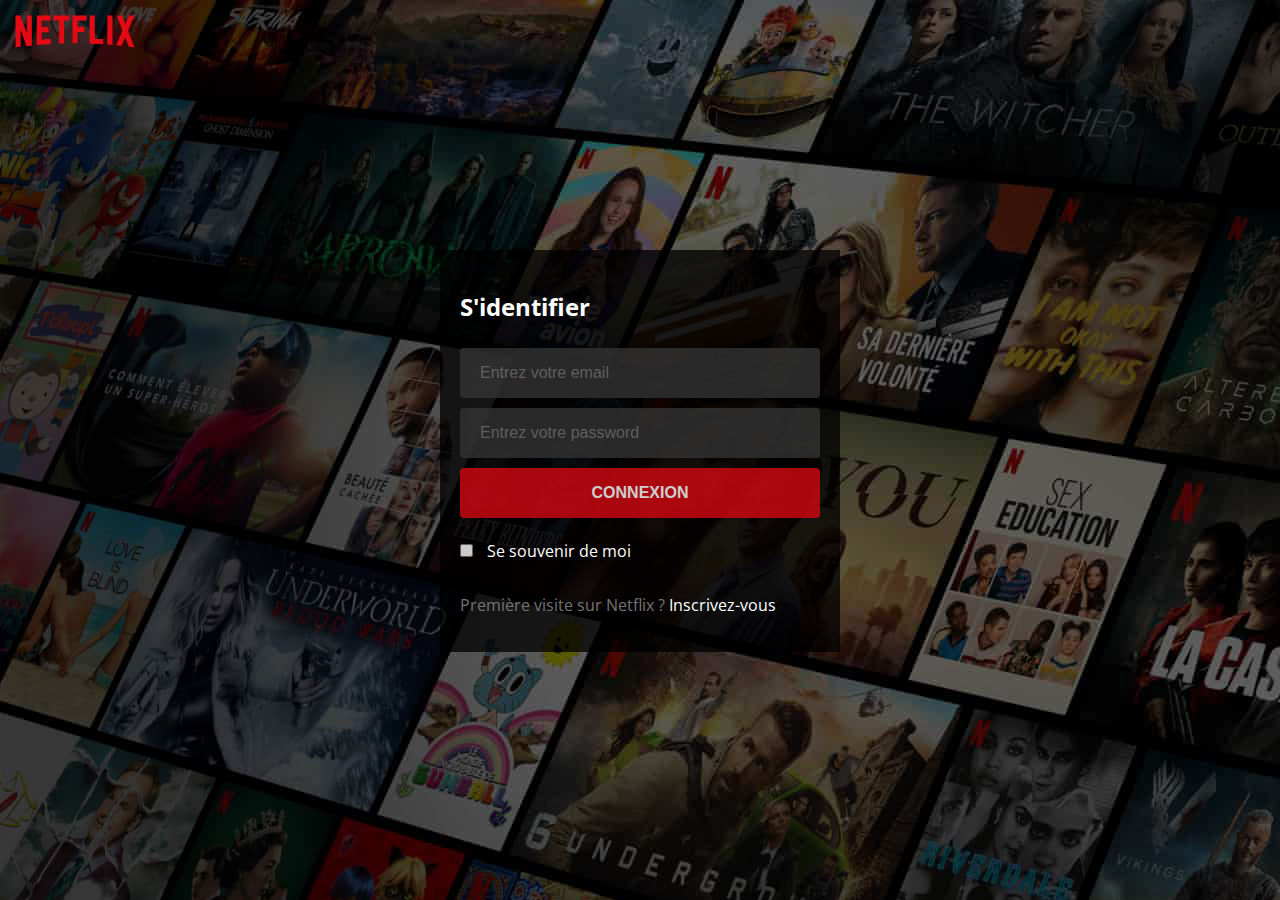
<file: netflix-p3/index.html>
<!DOCTYPE html>
<html lang="en">
<head>
    <meta charset="UTF-8">
    <meta name="viewport" content="width=device-width, initial-scale=1.0">
    <title>Document</title>
    <link href="https://fonts.googleapis.com/css2?family=Open+Sans:ital,wght@0,700;1,400&display=swap" rel="stylesheet">
    <link rel="stylesheet" href="css/style.css">
</head>
<body id="home">
    <nav>
        <img src="img/Netflix_Logo_RGB.png" alt="">
    </nav>
    <div class="content">
        <div class="row">
            <form action="profil.html">
                <h2>S'identifier</h2>
                <input type="email" placeholder="Entrez votre email">
                <input type="password" placeholder="Entrez votre password">
                <input type="submit" value="connexion">
                <p>
                    <input type="checkbox" id="save">
                    <label for="save">Se souvenir de moi</label>
                </p>
                <p>
                    Première visite sur Netflix ? <a href="#">Inscrivez-vous</a>
                </p>
            </form>
        </div>
    </div>
</body>
</html>
</file>
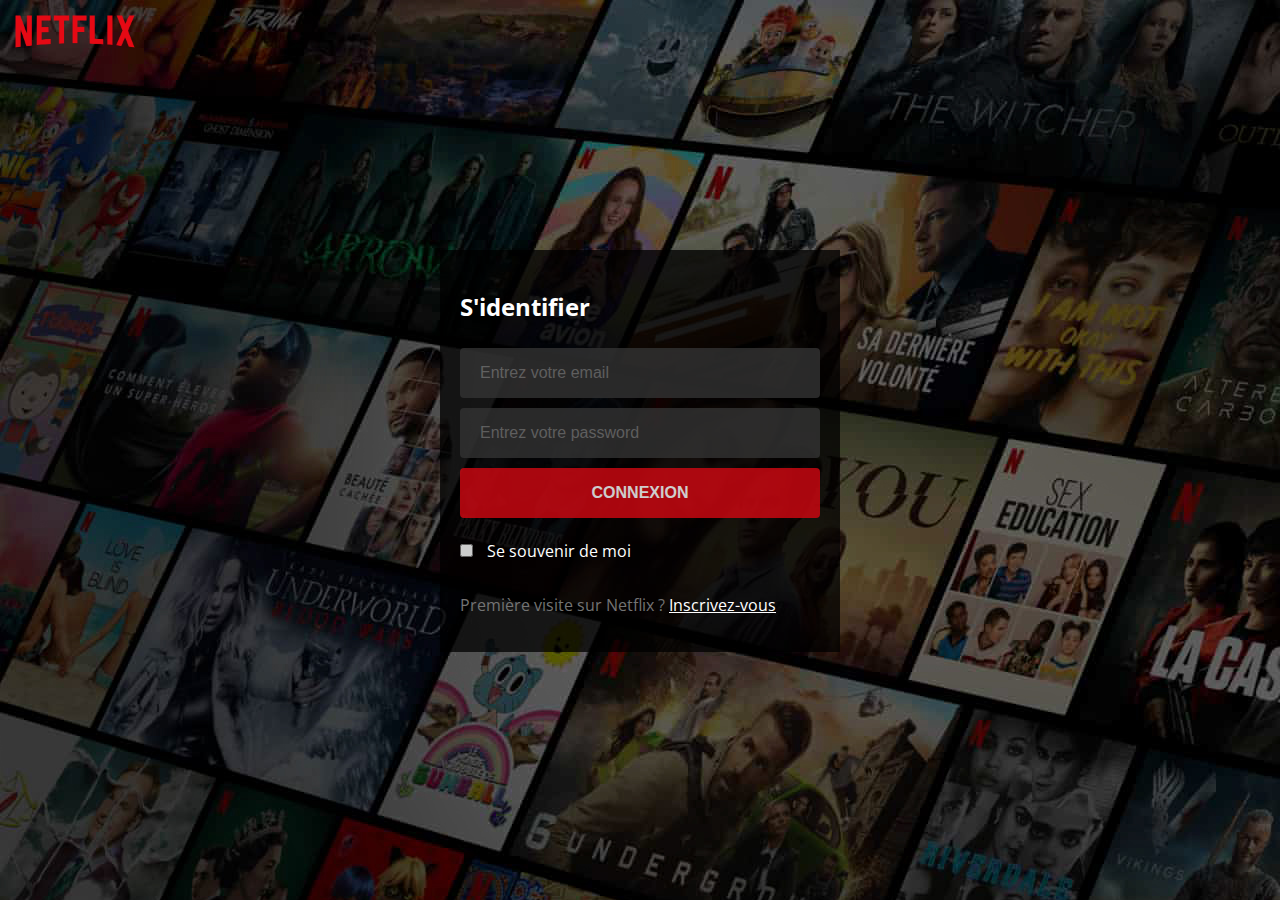
<file: netflix/index.html>
<!DOCTYPE html>
<html lang="en">
<head>
    <meta charset="UTF-8">
    <meta name="viewport" content="width=device-width, initial-scale=1.0">
    <title>Document</title>
    <link href="https://fonts.googleapis.com/css2?family=Open+Sans:ital,wght@0,700;1,400&display=swap" rel="stylesheet">
    <link rel="stylesheet" href="css/style.css">
</head>
<body>
    <nav>
        <img src="img/Netflix_Logo_RGB.png" alt="">
    </nav>
    <div class="content">
        <form action="">
            <h2>S'identifier</h2>
            <input type="email" placeholder="Entrez votre email">
            <input type="password" placeholder="Entrez votre password">
            <input type="submit" value="connexion">
            <p>
                <input type="checkbox" id="save">
                <label for="save">Se souvenir de moi</label>
            </p>
            <p>
                Première visite sur Netflix ? <a href="#">Inscrivez-vous</a>
            </p>
        </form>
    </div>
</body>
</html>
</file>
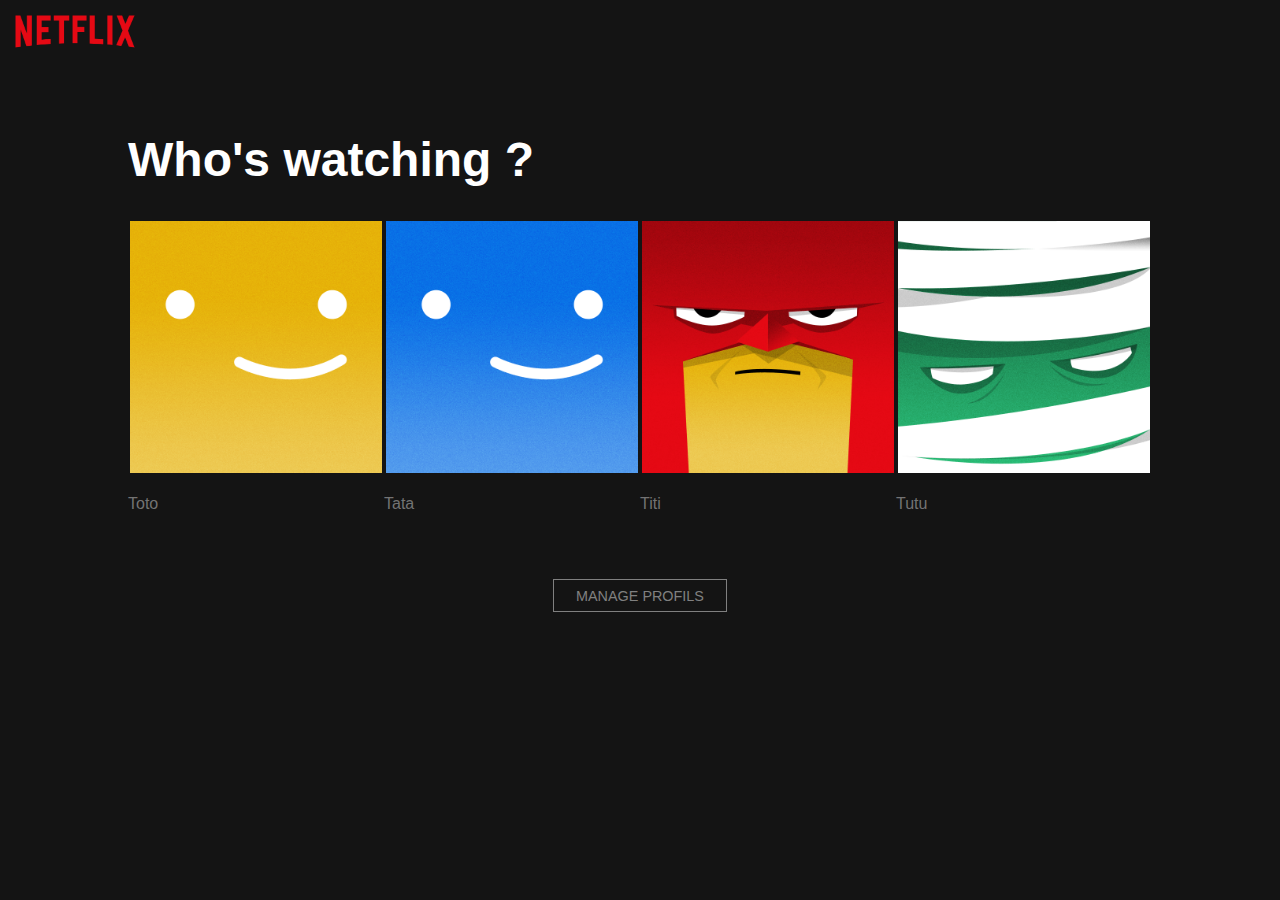
<file: profile.html>
<!DOCTYPE html>
<html lang="en">
<head>
    <meta charset="UTF-8">
    <meta http-equiv="X-UA-Compatible" content="IE=edge">
    <meta name="viewport" content="width=device-width, initial-scale=1.0">
    <title>Accounts</title>
    <link rel="stylesheet" href="style1.css">

</head>
<body id="profil-page">
    <nav>
        <img src="ressources/img/Netflix_Logo_RGB.png" alt="">
    </nav>
    <section class="content">
            <h1>Who's watching ?</h1>
            <div class="row space-between">
                <div class="profil">
                    <a href="">
                        <img src="netflix-p3/img/avatars/avatar-1.png" alt="">
                        <p>Toto</p>
                    </a>
                </div>
                <div class="profil">
                    <a href="">
                        <img src="netflix-p3/img/avatars/avatar-2.png" alt="">
                        <p>Tata</p>
                    </a>
                </div>
                <div class="profil">
                    <a href="">
                        <img src="netflix-p3/img/avatars/avatar-3.png" alt="">
                        <p>Titi</p>
                    </a>
                </div>
                <div class="profil">
                    <a href="">
                        <img src="netflix-p3/img/avatars/avatar-4.png" alt="">
                        <p>Tutu</p>
                    </a>
                </div>
            </div>
            <div class="row">
                <a class="btn" href="">
                    Manage profils
                </a>  
                  
            </div>
    </section>
</body>
</html>
</file>
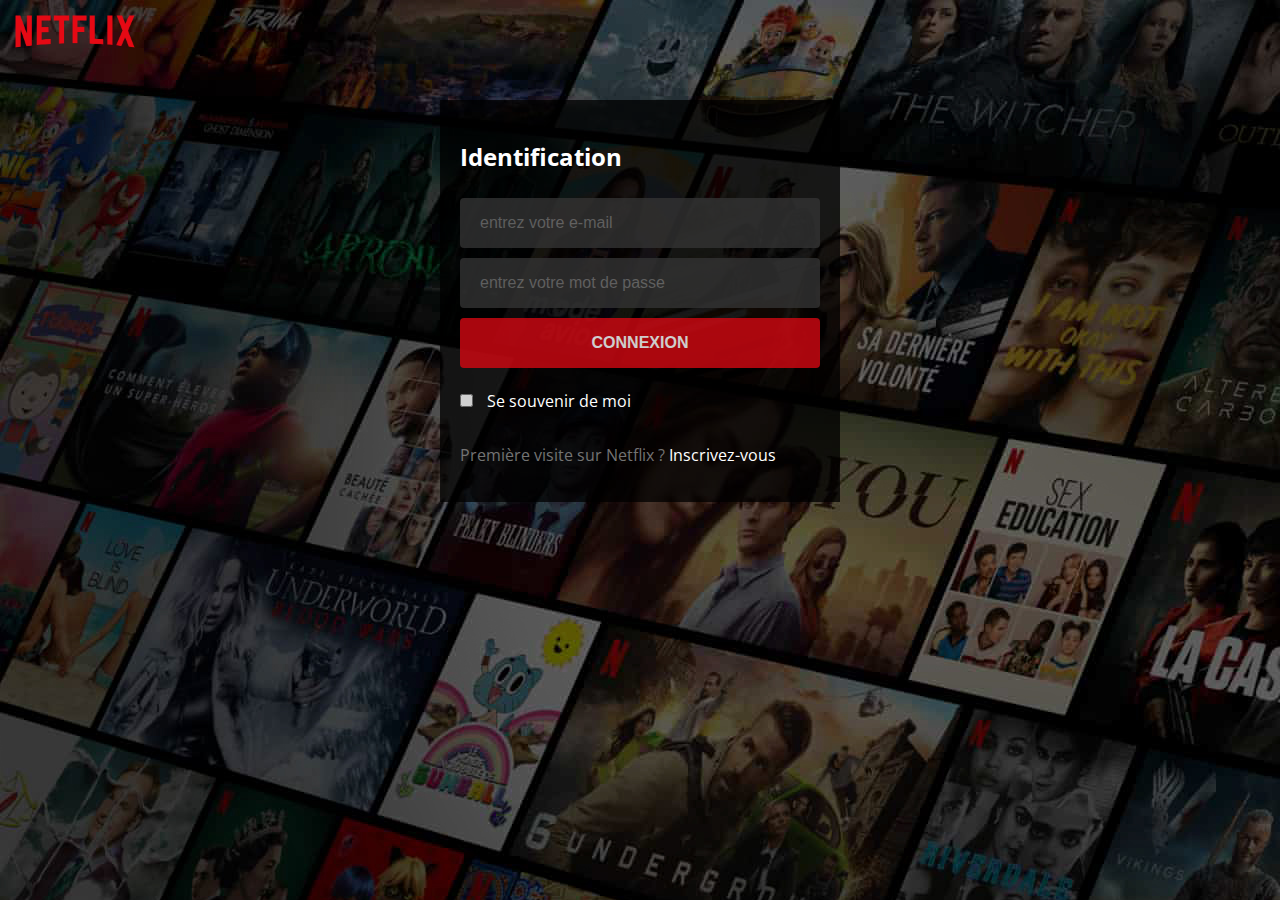
<file: test1.html>
<!DOCTYPE html>
<html>
    <head>
        <meta charset="utf-8">
        <meta name="viewport" content="width=device-width, initial-scale=1.0">
        <title>Ma page </title>
        <link href="https://fonts.googleapis.com/css2?family=Open+Sans:ital,wght@0,700;1,400&display=swap" rel="stylesheet">
        <link rel="preconnect" href="https://fonts.googleapis.com">
<link rel="preconnect" href="https://fonts.gstatic.com" crossorigin>
<link href="https://fonts.googleapis.com/css2?family=Open+Sans:wght@400;700&display=swap" rel="stylesheet">

        <link rel="stylesheet" href="style1.css">

    </head>
    <body id="home">
        <nav>
            <img src="ressources/img/Netflix_Logo_RGB.png" alt="">
        </nav>
        <div class="content">
            <div class="row">

                <form action="profile.html"> 
                    <h2>Identification</h2>
                    <input type="email" placeholder="entrez votre e-mail">
                    <input type="password" placeholder="entrez votre mot de passe">
                    <input type="submit" value="connexion">
                    <p>
                        <input type="checkbox" id="save">
                        <label for="save" >Se souvenir de moi</label>
                    </p>
                    <p>
                        Première visite sur Netflix ? <a href="#"> Inscrivez-vous</a>
                    </p>
                </form>

            </div>
            

        </div>
        
    </body>
</html>
</file>
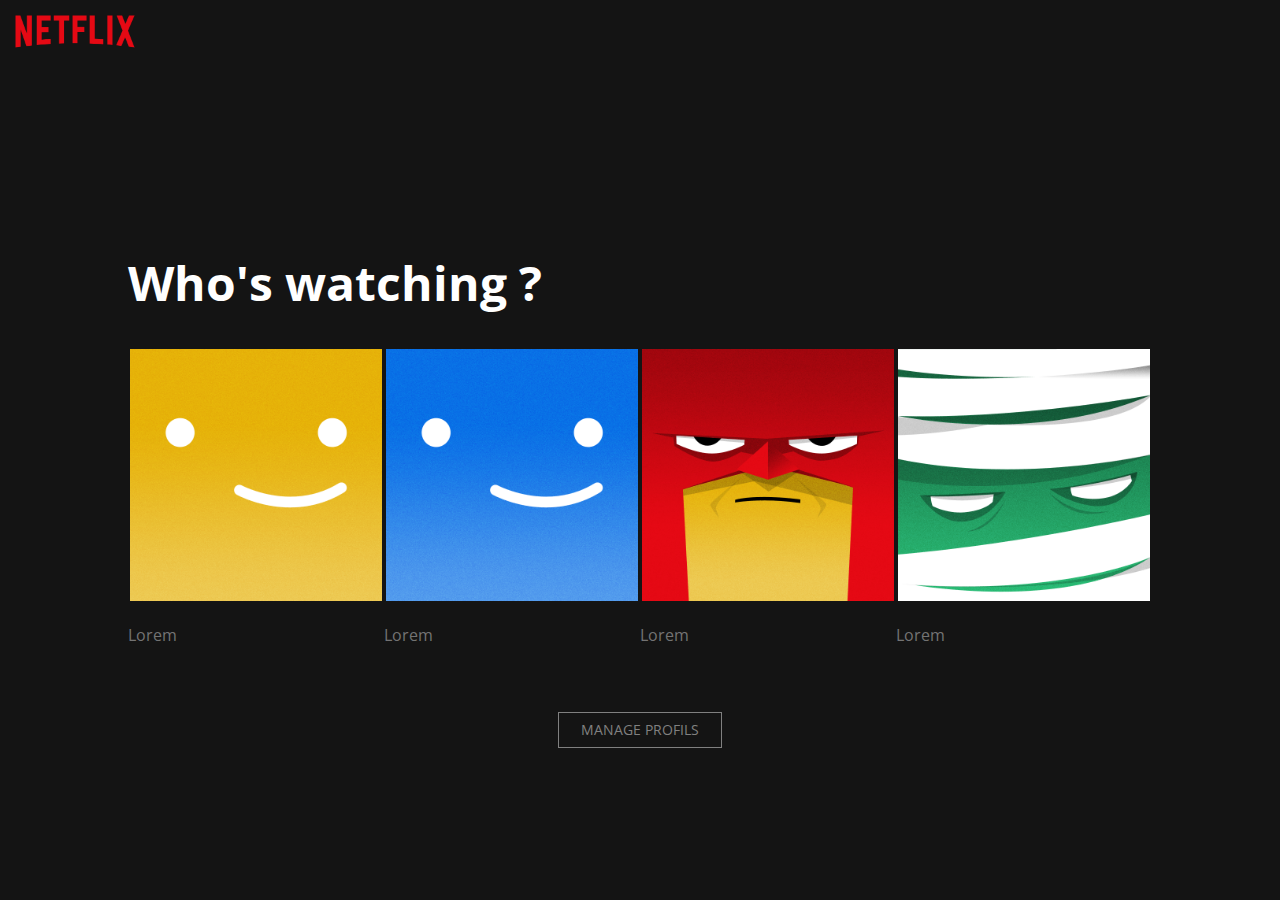
<file: netflix-p3/profil.html>
<!DOCTYPE html>
<html lang="en">
<head>
    <meta charset="UTF-8">
    <meta name="viewport" content="width=device-width, initial-scale=1.0">
    <title>Document</title>
    <link href="https://fonts.googleapis.com/css2?family=Open+Sans:ital,wght@0,700;1,400&display=swap" rel="stylesheet">
    <link rel="stylesheet" href="css/style.css">
</head>
<body id="profil-page">
    <nav>
        <img src="img/Netflix_Logo_RGB.png" alt="">
    </nav>
    <section class="content">
        <h1>Who's watching ?</h1>
        <div class="row space-between">
            <div class="profil">
                <a href="">
                    <img src="img/avatars/avatar-1.png" alt="">
                    <p>Lorem</p>
                </a>
            </div>
            <div class="profil">
                <a href="">
                    <img src="img/avatars/avatar-2.png" alt="">
                    <p>Lorem</p>
                </a>
            </div>
            <div class="profil">
                <a href="">
                    <img src="img/avatars/avatar-3.png" alt="">
                    <p>Lorem</p>
                </a>
            </div>
            <div class="profil">
                <a href="">
                    <img src="img/avatars/avatar-4.png" alt="">
                    <p>Lorem</p>
                </a>
            </div>
        </div>
        <div class="row">
            <a class="btn" href="">
                Manage Profils
            </a>
        </div>
    </section>
</body>
</html>
</file>
<file: netflix-p3/css/style.css>
*{
    box-sizing: border-box;
}
body{
    font-family: 'Open Sans', sans-serif;
    margin: 0;
}
#home{
    background-image: url("../img/background-black.jpg");
}
nav{
    background-color: transparent;
    height: 100px;
}
nav img{
    width: 150px;
}
form{
    background-color: rgba(0, 0, 0, .75);
    width: 400px;
    display: flex;
    flex-direction: column;
    padding: 20px;
    color: #fff;
}
input{
    padding: 16px 20px;
    margin: 5px 0;
    border: none;
    border-radius: 4px ;
    background-color: #333;
    font-size: 16px;
    color: #fff;
    -webkit-border-radius: 4px ;
    -moz-border-radius: 4px ;
    -ms-border-radius: 4px ;
    -o-border-radius: 4px ;
    opacity: .8;
    outline: none;
}
input[type=submit]{
    background-color: rgb(211, 8, 18);
    font-weight: 700;
    text-transform: uppercase;
}
input[type=submit]:hover{
    background-color: rgb(173, 7, 15);
    cursor: pointer;
}
input[type=email]:focus, 
input[type=password]:focus,
input[type=email]:hover, 
input[type=password]:hover
{
    opacity: 1;
    background-color: rgb(34, 34, 34);
}

label{
    color: #fff;
    margin-left: 10px;
}
p{
    color: #737373;
}
a{
    color: #fff;
}
.content{ 
    margin: 0 10%;
    margin-top: 150px;
}
.row{
    display: flex;
    justify-content: center;
}

#profil-page{
    background-color: #141414;
}
h1{
    color: #fff;
    font-size: 3em;
}
.profil img{
    border: 2px solid transparent;
    width: 100%;
}
.profil img,
.profil p
{ 
    transition: all .3s;
    -webkit-transition: all .3s;
    -moz-transition: all .3s;
    -ms-transition: all .3s;
    -o-transition: all .3s;
}
.profil:hover img{
    border: 2px solid #fff;
}
.profil:hover p{
    color: #fff;
}
a{
    text-decoration: none;
}
.btn{
    text-transform: uppercase;
    border: 1px solid #808080;
    padding: .5em 1.5em;
    color: #808080;
    margin-top: 50px;
    font-size: .9em;
    transition: .3s;
    -webkit-transition: .3s;
    -moz-transition: .3s;
    -ms-transition: .3s;
    -o-transition: .3s;
}
.btn:hover{
    border: 1px solid #fff;
    color: #fff;
}
.space-between{
    justify-content: space-between;
}
</file>
<file: netflix/css/style.css>
body{
    margin: 0;
    background-image: url("../img/background-black.jpg");
    font-family: 'Open Sans', sans-serif;
}
*{
    box-sizing: border-box;
}
nav{
    background-color: transparent;
    height: 100px;
}
nav img{
    width: 150px;
}
form{
    background-color: rgba(0, 0, 0, .75);
    width: 400px;
    display: flex;
    flex-direction: column;
    padding: 20px;
    color: #fff;
}
input{
    padding: 16px 20px;
    margin: 5px 0;
    border: none;
    border-radius: 4px ;
    background-color: #333;
    font-size: 16px;
    color: #fff;
    -webkit-border-radius: 4px ;
    -moz-border-radius: 4px ;
    -ms-border-radius: 4px ;
    -o-border-radius: 4px ;
    opacity: .8;
    outline: none;
}
input[type=submit]{
    background-color: rgb(211, 8, 18);
    font-weight: 700;
    text-transform: uppercase;
}
input[type=submit]:hover{
    background-color: rgb(173, 7, 15);
    cursor: pointer;
}
input[type=email]:focus, 
input[type=password]:focus,
input[type=email]:hover, 
input[type=password]:hover
{
    opacity: 1;
    background-color: rgb(34, 34, 34);
}

label{
    color: #fff;
    margin-left: 10px;
}
p{
    color: #737373;
}
a{
    color: #fff;
}
.content{
    display: flex;
    justify-content: center;
    margin-top: 150px;
}
</file>
<file: style1.css>
*{
    box-sizing: border-box;
}

body {
    margin: 0;
    font-family: 'Open Sans', sans-serif;
}

#home{
    background-image: url(/ressources/img/background-black.jpg);
}
nav{
    height: 100px;
    color: transparent;
}
nav img {
    width: 150px;
}
form{
    background-color: rgb(0, 0, 0, .75);
    width: 400px;
    display: flex;
    flex-direction: column;
    padding: 20px;
    color: white;
}
input  {
    padding: 16px 20px;
    margin: 5px 0;
    border: none;
    border-radius: 4px;
    background-color: #333;
    font-size: 16px;
    color: #fff;
    opacity: .8;
    outline: none;
    -webkit-border-radius: 4px;
    -moz-border-radius: 4px;
    -ms-border-radius: 4px;
    -o-border-radius: 4px;
}

input[type=submit]{
    background-color: rgb(211, 8, 18);
    font-weight: 700;
    text-transform: uppercase;
}
input[type=submit]:hover{
    background-color: rgb(173, 10, 18);
    cursor: pointer;
}
input[type=email]:focus,
 input[type=password]:focus,
 input[type=email]:hover,
 input[type=password]:hover{
    opacity: 1;
    background-color: rgb(22, 22, 22);
}
label {
    color: #fff;
    margin-left: 10px;
}
p{
    color: #737373;
}
a{
    color: #fff;
}
.content{
    
    margin-top: 150px;
    margin: 0 10%;
}
.row{
    display: flex;
    justify-content: center;
}
#profil-page{
    background-color: #141414;
}
h1{
    color: #fff;
    font-size: 3em;
}
.profil img{
    border: 2px solid transparent;
    width: 100%;
}
.profil img, 
.profil p{
    transition: all 0.3s;
    -webkit-transition: all 0.3s;
    -moz-transition: all 0.3s;
    -ms-transition: all 0.3s;
    -o-transition: all 0.3s;
}
.profil:hover img{
    border: 2px solid #fff;
}
.profil :hover p{
    color: #fff;
}
a{
    text-decoration: none ;
}
.btn{
    text-transform: uppercase;
    border: 1px solid #808080 ;
    padding: .5em 1.5em;
    color: #808080;
    margin-top: 50px;
    font-size: .9em;
    transition: .3s;
    -webkit-transition: .3s;
    -moz-transition: .3s;
    -ms-transition: .3s;
    -o-transition: .3s;
}
.btn:hover{
    border: 1px solid #fff;
    color: #fff;
}
.space-between{
    justify-content: space-between ;
}
</file>
